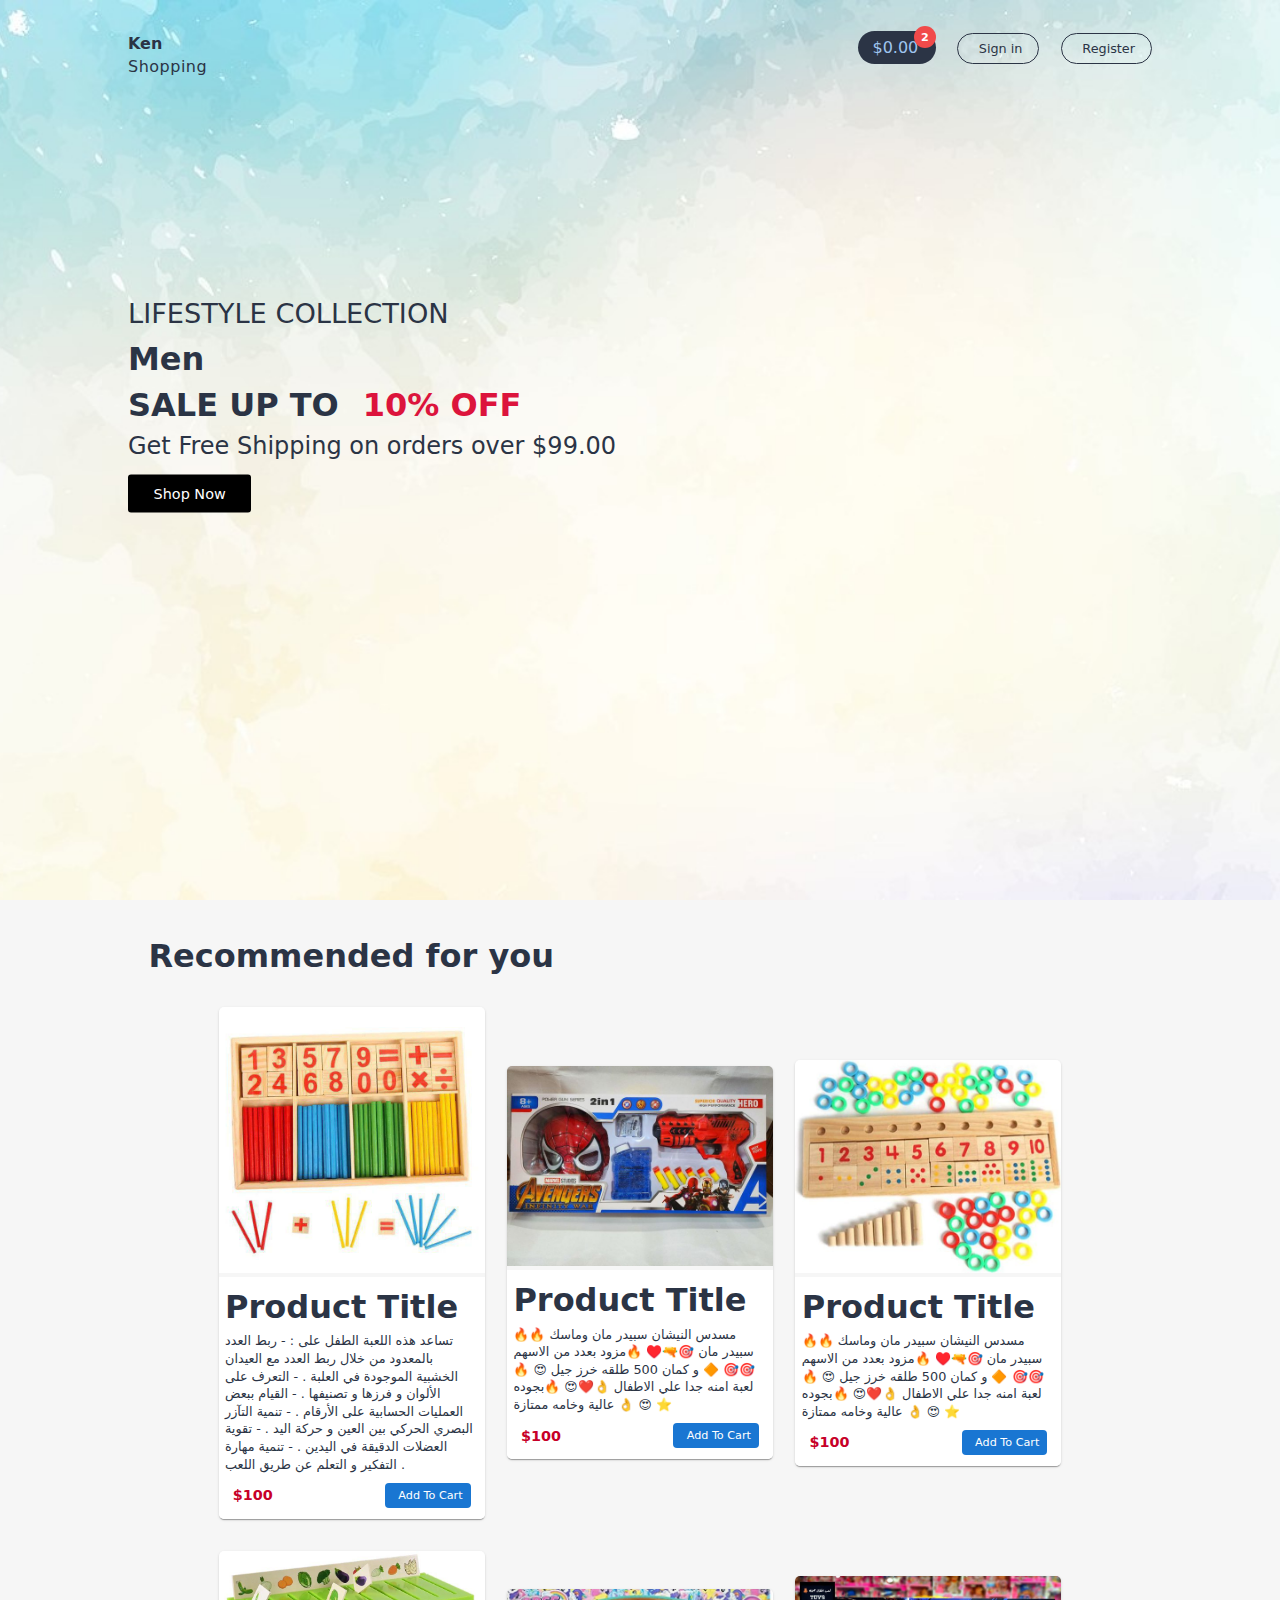
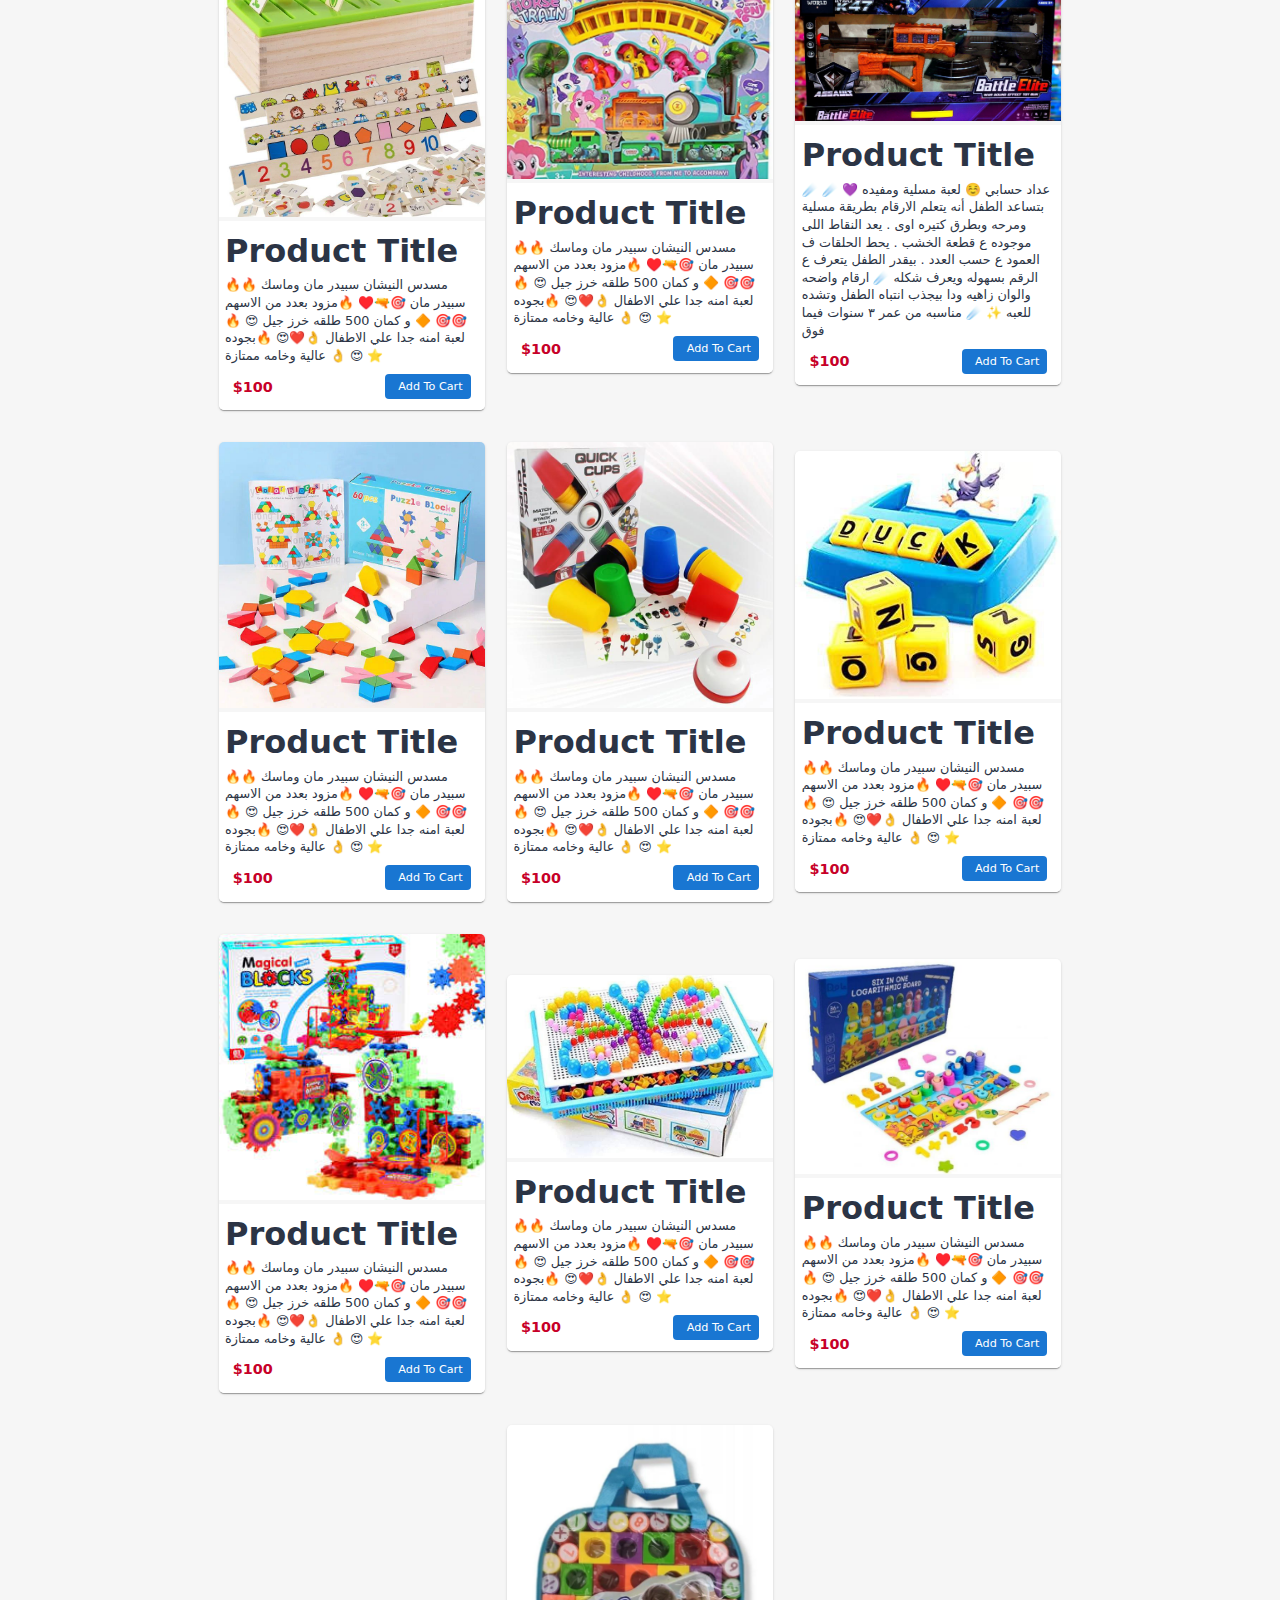
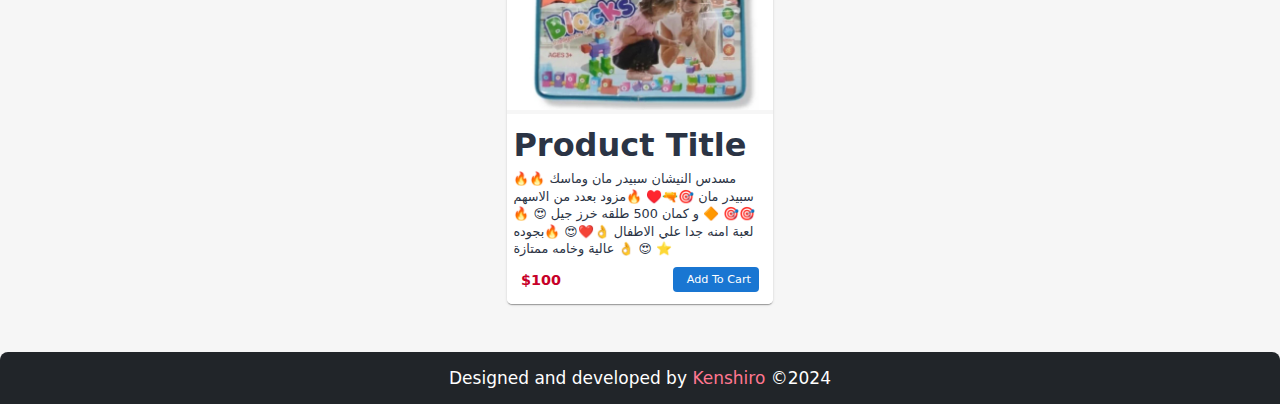
<file: index.html>
<!DOCTYPE html>
<html lang="en">

<head>
    <meta charset="UTF-8">
    <meta name="viewport" content="width=device-width, initial-scale=1.0">
    <title>شخبطة</title>
    <link rel="stylesheet" href="./index.html">
    <link rel="stylesheet" href="./css/kenshiro.css">
    <link rel="stylesheet" href="./css/header.css">
    <link rel="stylesheet" href="./css/pages/index2.css">
    <link rel="stylesheet" href="./css/footer.css">
    <link rel="shortcut icon" href="./img/bag-shopping-solid.svg" type="image/x-icon">
    <link rel="stylesheet" href="https://cdnjs.cloudflare.com/ajax/libs/font-awesome/6.5.2/css/all.min.css"
        integrity="sha512-SnH5WK+bZxgPHs44uWIX+LLJAJ9/2PkPKZ5QiAj6Ta86w+fsb2TkcmfRyVX3pBnMFcV7oQPJkl9QevSCWr3W6A=="
        crossorigin="anonymous" referrerpolicy="no-referrer" />
</head>

<body>


    <div class="top-img">


        <header id="headerElement" class="flex">
            <div class="logo">
                <i class="fa-solid fa-bag-shopping"></i>
                <span style="font-weight: bold;">Ken</span>
                <p style="letter-spacing: 0.5px;">Shopping</p>
            </div>

            <div class="links">
                <a style="position: relative;" class="cart" href="./pages/cart.html">
                    <i class="fa-solid fa-cart-shopping"></i>
                    $0.00
                    <span class="products-number">2</span>
                </a>
                <a class="sign-in" href="./pages/signin.html">
                    <i class="fa-solid fa-right-to-bracket"></i>
                    Sign in</a>
                <a class="register" href="./pages/register.html">
                    <i class="fa-solid fa-user-plus"></i>
                    Register</a>
            </div>
        </header>


        <section class="content">
            <p class="lifestyle">LifeStyle Collection</p>
            <p class="men">Men</p>
            <p class="sale">SALE UP TO <span>10% OFF</span></p>
            <p class="free-shopping">Get Free Shipping on orders over $99.00</p>
            <button>Shop Now</button>
        </section>


    </div>


    <main>
        <H1 class="recommended">
            <i class="fa-solid fa-check"></i>
            Recommended for you
        </H1>


        <section class="products flex">
            <article class="card ">
                <a href="/css/pagessss/product-details.html">
                    <img width="266" src="img/1.jpg" alt="">

                </a>




                <div style="width: 266px;" class="content">

                    <h1 class="title">
                        Product Title
                    </h1>
                    <p class="descriptiont">تساعد هذه اللعبة الطفل على :
                        - ربط العدد بالمعدود من خلال ربط العدد مع العيدان الخشبية الموجودة في العلبة .
                        - التعرف على الألوان و فرزها و تصنيفها .
                        - القيام ببعض العمليات الحسابية على الأرقام .
                        - تنمية التآزر البصري الحركي بين العين و حركة اليد .
                        - تقوية العضلات الدقيقة في اليدين .
                        - تنمية مهارة التفكير و التعلم عن طريق اللعب .
                    </p>
                    <div class="flex" style="justify-content: space-between; padding-bottom: 0.7rem;">
                        <div class="price">$100</div>

                        <button class="add-to-cart flex">
                            <i class="fa-solid fa-cart-shopping"></i>
                            Add To Cart
                        </button>

                    </div>
                </div>

            </article>



            <article class="card ">
                <a href="/css/pagessss/product-details.html">
                    <img width="266" src="img/2.jpg" alt="">

                </a>




                <div style="width: 266px;" class="content">

                    <h1 class="title">
                        Product Title
                    </h1>
                    <p class="descriptiont">
                        🔥🔥 مسدس النيشان سبيدر مان وماسك سبيدر مان 🎯🔫♥️
                        🔥مزود بعدد من الاسهم🎯🎯
                        🔶 و كمان 500 طلقه خرز جيل 😍
                        🔥لعبة امنه جدا علي الاطفال 👌❤️😍
                        🔥بجوده عالية وخامه ممتازة 👌 😍 ⭐️

                    </p>
                    <div class="flex" style="justify-content: space-between; padding-bottom: 0.7rem;">
                        <div class="price">$100</div>

                        <button class="add-to-cart flex">
                            <i class="fa-solid fa-cart-shopping"></i>
                            Add To Cart
                        </button>

                    </div>
                </div>

            </article>



            <article class="card ">
                <a href="/css/pagessss/product-details.html">
                    <img width="266" src="img/3.jpg" alt="">

                </a>




                <div style="width: 266px;" class="content">

                    <h1 class="title">
                        Product Title
                    </h1>
                    <p class="descriptiont">
                        🔥🔥 مسدس النيشان سبيدر مان وماسك سبيدر مان 🎯🔫♥️
                        🔥مزود بعدد من الاسهم🎯🎯
                        🔶 و كمان 500 طلقه خرز جيل 😍
                        🔥لعبة امنه جدا علي الاطفال 👌❤️😍
                        🔥بجوده عالية وخامه ممتازة 👌 😍 ⭐️

                    </p>
                    <div class="flex" style="justify-content: space-between; padding-bottom: 0.7rem;">
                        <div class="price">$100</div>

                        <button class="add-to-cart flex">
                            <i class="fa-solid fa-cart-shopping"></i>
                            Add To Cart
                        </button>

                    </div>
                </div>

            </article>


            <article class="card ">
                <a href="/css/pagessss/product-details.html">
                    <img width="266" src="img/4.jpg" alt="">

                </a>




                <div style="width: 266px;" class="content">

                    <h1 class="title">
                        Product Title
                    </h1>
                    <p class="descriptiont">
                        🔥🔥 مسدس النيشان سبيدر مان وماسك سبيدر مان 🎯🔫♥️
                        🔥مزود بعدد من الاسهم🎯🎯
                        🔶 و كمان 500 طلقه خرز جيل 😍
                        🔥لعبة امنه جدا علي الاطفال 👌❤️😍
                        🔥بجوده عالية وخامه ممتازة 👌 😍 ⭐️

                    </p>
                    <div class="flex" style="justify-content: space-between; padding-bottom: 0.7rem;">
                        <div class="price">$100</div>

                        <button class="add-to-cart flex">
                            <i class="fa-solid fa-cart-shopping"></i>
                            Add To Cart
                        </button>

                    </div>
                </div>

            </article>


            <article class="card ">
                <a href="/css/pagessss/product-details.html">
                    <img width="266" src="img/5.jpg" alt="">

                </a>




                <div style="width: 266px;" class="content">

                    <h1 class="title">
                        Product Title
                    </h1>
                    <p class="descriptiont">
                        🔥🔥 مسدس النيشان سبيدر مان وماسك سبيدر مان 🎯🔫♥️
                        🔥مزود بعدد من الاسهم🎯🎯
                        🔶 و كمان 500 طلقه خرز جيل 😍
                        🔥لعبة امنه جدا علي الاطفال 👌❤️😍
                        🔥بجوده عالية وخامه ممتازة 👌 😍 ⭐️

                    </p>
                    <div class="flex" style="justify-content: space-between; padding-bottom: 0.7rem;">
                        <div class="price">$100</div>

                        <button class="add-to-cart flex">
                            <i class="fa-solid fa-cart-shopping"></i>
                            Add To Cart
                        </button>

                    </div>
                </div>

            </article>




            <article class="card ">
                <a href="/css/pagessss/product-details.html">
                    <img width="266" src="img/6.jpg" alt="">

                </a>




                <div style="width: 266px;" class="content">

                    <h1 class="title">
                        Product Title
                    </h1>
                    <p class="descriptiont">
                        ☄️ عداد حسابي ☺️
                        لعبة مسلية ومفيده 💜
                        ☄️ بتساعد الطفل أنه يتعلم الارقام بطريقة مسلية ومرحه
                        وبطرق كتيره اوى  . يعد النقاط اللى موجوده ع قطعة الخشب 
                        . يحط الحلقات ف العمود ع حسب العدد    
                        . بيقدر الطفل يتعرف ع الرقم بسهوله ويعرف شكله 
                        ☄️ ارقام واضحه والوان زاهيه ودا بيجذب انتباه الطفل وتشده للعبه ✨
                        ☄️ مناسبه من عمر ٣ سنوات فيما فوق

                    </p>
                    <div class="flex" style="justify-content: space-between; padding-bottom: 0.7rem;">
                        <div class="price">$100</div>

                        <button class="add-to-cart flex">
                            <i class="fa-solid fa-cart-shopping"></i>
                            Add To Cart
                        </button>

                    </div>
                </div>

            </article>



            <article class="card ">
                <a href="/css/pagessss/product-details.html">
                    <img width="266" src="img/7.jpg" alt="">

                </a>




                <div style="width: 266px;" class="content">

                    <h1 class="title">
                        Product Title
                    </h1>
                    <p class="descriptiont">
                        🔥🔥 مسدس النيشان سبيدر مان وماسك سبيدر مان 🎯🔫♥️
                        🔥مزود بعدد من الاسهم🎯🎯
                        🔶 و كمان 500 طلقه خرز جيل 😍
                        🔥لعبة امنه جدا علي الاطفال 👌❤️😍
                        🔥بجوده عالية وخامه ممتازة 👌 😍 ⭐️

                    </p>
                    <div class="flex" style="justify-content: space-between; padding-bottom: 0.7rem;">
                        <div class="price">$100</div>

                        <button class="add-to-cart flex">
                            <i class="fa-solid fa-cart-shopping"></i>
                            Add To Cart
                        </button>

                    </div>
                </div>

            </article>


            <article class="card ">
                <a href="/css/pagessss/product-details.html">
                    <img width="266" src="img/8.jpg" alt="">

                </a>




                <div style="width: 266px;" class="content">

                    <h1 class="title">
                        Product Title
                    </h1>
                    <p class="descriptiont">
                        🔥🔥 مسدس النيشان سبيدر مان وماسك سبيدر مان 🎯🔫♥️
                        🔥مزود بعدد من الاسهم🎯🎯
                        🔶 و كمان 500 طلقه خرز جيل 😍
                        🔥لعبة امنه جدا علي الاطفال 👌❤️😍
                        🔥بجوده عالية وخامه ممتازة 👌 😍 ⭐️

                    </p>
                    <div class="flex" style="justify-content: space-between; padding-bottom: 0.7rem;">
                        <div class="price">$100</div>

                        <button class="add-to-cart flex">
                            <i class="fa-solid fa-cart-shopping"></i>
                            Add To Cart
                        </button>

                    </div>
                </div>

            </article>



            <article class="card ">
                <a href="/css/pagessss/product-details.html">
                    <img width="266" src="img/9.jpg" alt="">

                </a>




                <div style="width: 266px;" class="content">

                    <h1 class="title">
                        Product Title
                    </h1>
                    <p class="descriptiont">
                        🔥🔥 مسدس النيشان سبيدر مان وماسك سبيدر مان 🎯🔫♥️
                        🔥مزود بعدد من الاسهم🎯🎯
                        🔶 و كمان 500 طلقه خرز جيل 😍
                        🔥لعبة امنه جدا علي الاطفال 👌❤️😍
                        🔥بجوده عالية وخامه ممتازة 👌 😍 ⭐️

                    </p>
                    <div class="flex" style="justify-content: space-between; padding-bottom: 0.7rem;">
                        <div class="price">$100</div>

                        <button class="add-to-cart flex">
                            <i class="fa-solid fa-cart-shopping"></i>
                            Add To Cart
                        </button>

                    </div>
                </div>

            </article>



            <article class="card ">
                <a href="/css/pagessss/product-details.html">
                    <img width="266" src="img/10.jpg" alt="">

                </a>




                <div style="width: 266px;" class="content">

                    <h1 class="title">
                        Product Title
                    </h1>
                    <p class="descriptiont">
                        🔥🔥 مسدس النيشان سبيدر مان وماسك سبيدر مان 🎯🔫♥️
                        🔥مزود بعدد من الاسهم🎯🎯
                        🔶 و كمان 500 طلقه خرز جيل 😍
                        🔥لعبة امنه جدا علي الاطفال 👌❤️😍
                        🔥بجوده عالية وخامه ممتازة 👌 😍 ⭐️

                    </p>
                    <div class="flex" style="justify-content: space-between; padding-bottom: 0.7rem;">
                        <div class="price">$100</div>

                        <button class="add-to-cart flex">
                            <i class="fa-solid fa-cart-shopping"></i>
                            Add To Cart
                        </button>

                    </div>
                </div>

            </article>


            <article class="card ">
                <a href="/css/pagessss/product-details.html">
                    <img width="266" src="img/11.jpg" alt="">

                </a>




                <div style="width: 266px;" class="content">

                    <h1 class="title">
                        Product Title
                    </h1>
                    <p class="descriptiont">
                        🔥🔥 مسدس النيشان سبيدر مان وماسك سبيدر مان 🎯🔫♥️
                        🔥مزود بعدد من الاسهم🎯🎯
                        🔶 و كمان 500 طلقه خرز جيل 😍
                        🔥لعبة امنه جدا علي الاطفال 👌❤️😍
                        🔥بجوده عالية وخامه ممتازة 👌 😍 ⭐️

                    </p>
                    <div class="flex" style="justify-content: space-between; padding-bottom: 0.7rem;">
                        <div class="price">$100</div>

                        <button class="add-to-cart flex">
                            <i class="fa-solid fa-cart-shopping"></i>
                            Add To Cart
                        </button>

                    </div>
                </div>

            </article>



            <article class="card ">
                <a href="/css/pagessss/product-details.html">
                    <img width="266" src="img/12.jpg" alt="">

                </a>




                <div style="width: 266px;" class="content">

                    <h1 class="title">
                        Product Title
                    </h1>
                    <p class="descriptiont">
                        🔥🔥 مسدس النيشان سبيدر مان وماسك سبيدر مان 🎯🔫♥️
                        🔥مزود بعدد من الاسهم🎯🎯
                        🔶 و كمان 500 طلقه خرز جيل 😍
                        🔥لعبة امنه جدا علي الاطفال 👌❤️😍
                        🔥بجوده عالية وخامه ممتازة 👌 😍 ⭐️

                    </p>
                    <div class="flex" style="justify-content: space-between; padding-bottom: 0.7rem;">
                        <div class="price">$100</div>

                        <button class="add-to-cart flex">
                            <i class="fa-solid fa-cart-shopping"></i>
                            Add To Cart
                        </button>

                    </div>
                </div>

            </article>



            <article class="card ">
                <a href="/css/pagessss/product-details.html">
                    <img width="266" src="img/13.jpg" alt="">

                </a>




                <div style="width: 266px;" class="content">

                    <h1 class="title">
                        Product Title
                    </h1>
                    <p class="descriptiont">
                        🔥🔥 مسدس النيشان سبيدر مان وماسك سبيدر مان 🎯🔫♥️
                        🔥مزود بعدد من الاسهم🎯🎯
                        🔶 و كمان 500 طلقه خرز جيل 😍
                        🔥لعبة امنه جدا علي الاطفال 👌❤️😍
                        🔥بجوده عالية وخامه ممتازة 👌 😍 ⭐️

                    </p>
                    <div class="flex" style="justify-content: space-between; padding-bottom: 0.7rem;">
                        <div class="price">$100</div>

                        <button class="add-to-cart flex">
                            <i class="fa-solid fa-cart-shopping"></i>
                            Add To Cart
                        </button>

                    </div>
                </div>

            </article>



        </section>


    </main>




<footer>
    Designed and developed by
    <span>Kenshiro</span>
    ©2024
</footer>


<script src="./js/main.js"></script>

</body>

</html>
</file>
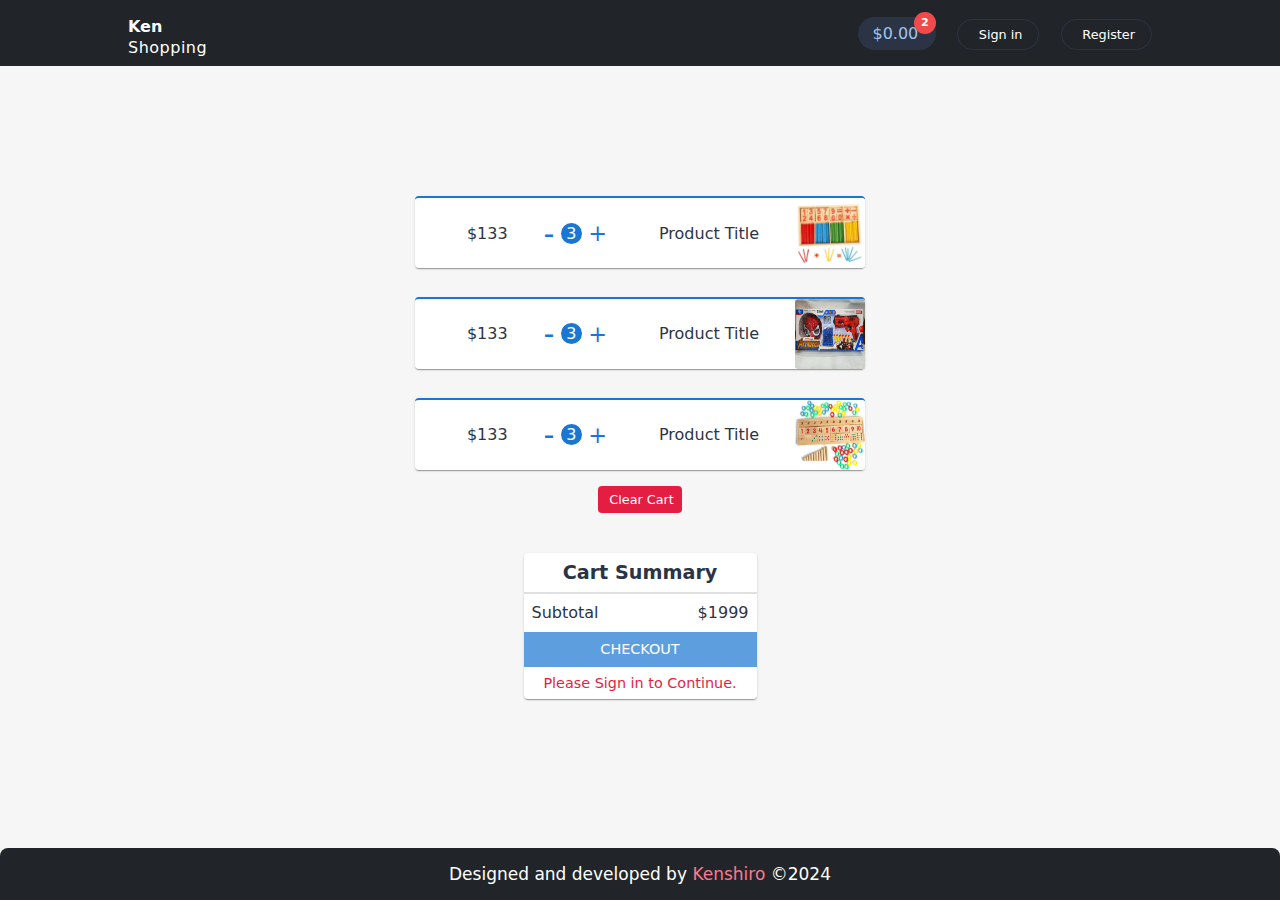
<file: pages/cart.html>
<!DOCTYPE html>
<html lang="en">

<head>
    <meta charset="UTF-8">
    <meta name="viewport" content="width=device-width, initial-scale=1.0">
    <title>Cart</title>
    <link rel="stylesheet" href="../css/header.css">
    <link rel="stylesheet" href="../css/footer.css">
    <link rel="stylesheet" href="../css/kenshiro.css">
    <link rel="shortcut icon" href="../../img/bag-shopping-solid.svg" type="image/x-icon">
    <link rel="stylesheet" href="https://cdnjs.cloudflare.com/ajax/libs/font-awesome/6.5.2/css/all.min.css"
        integrity="sha512-SnH5WK+bZxgPHs44uWIX+LLJAJ9/2PkPKZ5QiAj6Ta86w+fsb2TkcmfRyVX3pBnMFcV7oQPJkl9QevSCWr3W6A=="
        crossorigin="anonymous" referrerpolicy="no-referrer" />
        <link rel="stylesheet" href="../css/pages/cart.css">
</head>

<body style="
height: 100vh;display: grid;
align-items: center;
grid-template-rows: auto 1fr auto;">

    <header class="flex">
        <a href="/index.html" class="logo">
            <i class="fa-solid fa-bag-shopping"></i>
            <span style="font-weight: bold;">Ken</span>
            <p style="letter-spacing: 0.5px;">Shopping</p>
        </a>

        <div class="links">
            <a style="position: relative;" class="cart">
                <i class="fa-solid fa-cart-shopping"></i>
                $0.00
                <span class="products-number">2</span>
            </a>
            <a class="sign-in" href="../pages/signin.html">
                <i class="fa-solid fa-right-to-bracket"></i>
                Sign in</a>
            <a class="register" href="../pages/register.html">
                <i class="fa-solid fa-user-plus"></i>
                Register</a>
        </div>
    </header>

<main style="text-align: center;" class="">
    <section class="cart">
<article class="product flex">
<button>
    <i class="fa-solid fa-trash-can">
    </i>
</button>
<p class="price">$133</p>
<div class="flex" style="margin-right: 1rem;">
<button class="decrease">-</button>
<div class="quantity flex">3</div>
<button class="increase">+</button>
</div>
<p class="title">Product Title</p>
<img
style="border-radius: 0.22rem;"
width="70"
height="70"
alt=""
src="../img/1.jpg"
/>
</article>



<article class="product flex">
    <button>
        <i class="fa-solid fa-trash-can">
        </i>
    </button>
    <p class="price">$133</p>
    <div class="flex" style="margin-right: 1rem;">
    <button class="decrease">-</button>
    <div class="quantity flex">3</div>
    <button class="increase">+</button>
    </div>
    <p class="title">Product Title</p>
    <img
    style="border-radius: 0.22rem;"
    width="70"
    height="70"
    alt=""
    src="../img/2.jpg"
    />
    </article>

    <article class="product flex">
        <button>
            <i class="fa-solid fa-trash-can">
            </i>
        </button>
        <p class="price">$133</p>
        <div class="flex" style="margin-right: 1rem;">
        <button class="decrease">-</button>
        <div class="quantity flex">3</div>
        <button class="increase">+</button>
        </div>
        <p class="title">Product Title</p>
        <img
        style="border-radius: 0.22rem;"
        width="70"
        height="70"
        alt=""
        src="../img/3.jpg"
        />
        </article>



    </section>


    <button class="clear">
        <i 
        style="color: #fff; margin-right: 0.2rem;"
        class="fa-solid fa-trash-can icon"></i>
        Clear Cart</button>


    <section class="summary">
        <h1>Cart Summary</h1>
        <div class="flex">
            <p class="subtotal">Subtotal</p>
            <p>$1999</p>
        </div>

        <button disabled class="checkout">CHECKOUT</button>

        <a href="./signin.html">Please Sign in to Continue.</a>
    </section>
</main>


    <footer>
        Designed and developed by
        <span>Kenshiro</span>
        ©2024
    </footer>

</body>

</html>
</file>
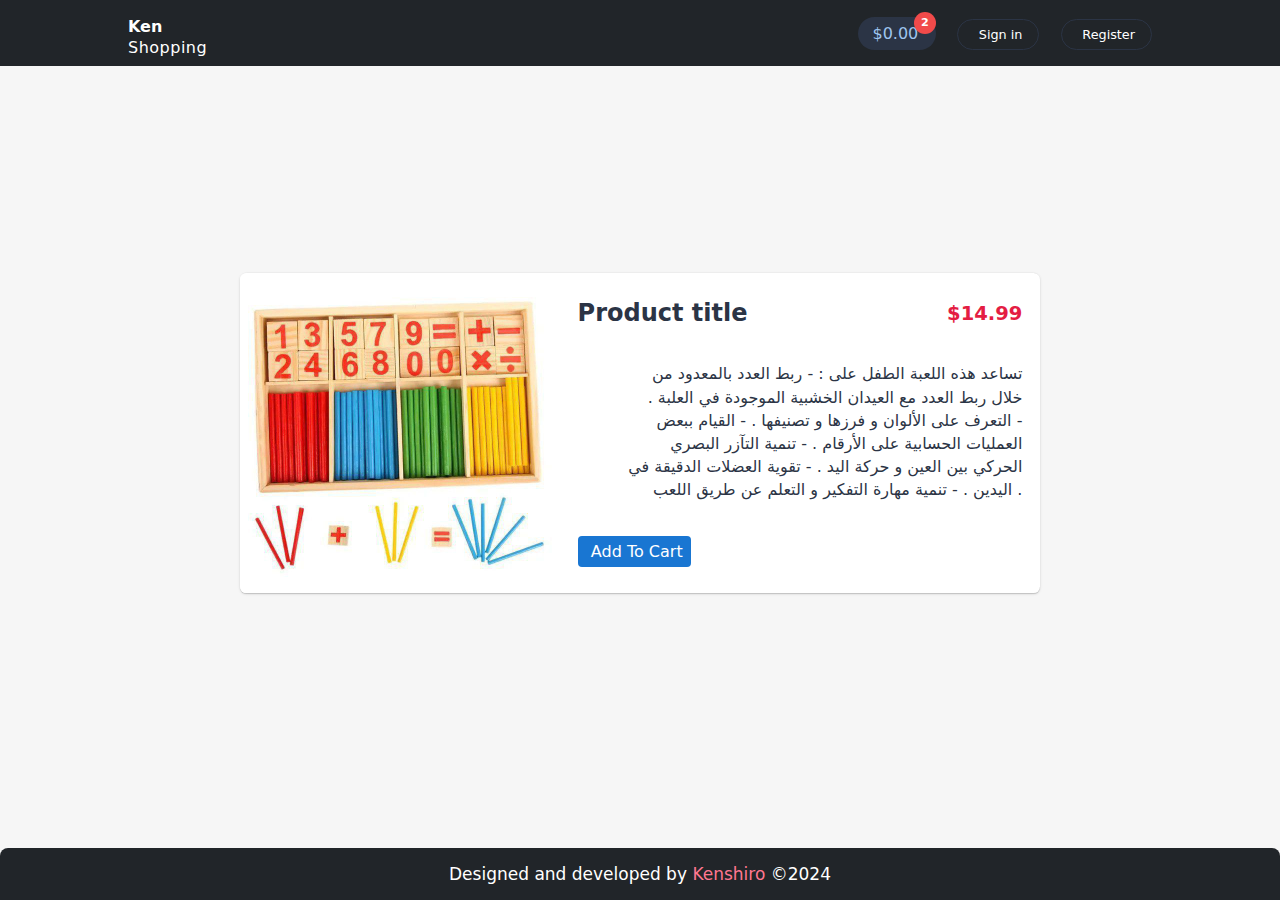
<file: pages/product-details.html>
<!DOCTYPE html>
<html lang="en">

<head>
    <meta charset="UTF-8">
    <meta name="viewport" content="width=device-width, initial-scale=1.0">
    <title>Product Details</title>
    <link rel="stylesheet" href="../css/header.css">
    <link rel="stylesheet" href="../css/footer.css">
    <link rel="stylesheet" href="../css/kenshiro.css">
    <link rel="shortcut icon" href="../../img/bag-shopping-solid.svg" type="image/x-icon">
    <link rel="stylesheet" href="https://cdnjs.cloudflare.com/ajax/libs/font-awesome/6.5.2/css/all.min.css"
        integrity="sha512-SnH5WK+bZxgPHs44uWIX+LLJAJ9/2PkPKZ5QiAj6Ta86w+fsb2TkcmfRyVX3pBnMFcV7oQPJkl9QevSCWr3W6A=="
        crossorigin="anonymous" referrerpolicy="no-referrer" />
        <link rel="stylesheet" href="../css/pages/product-details.css">
</head>

<body style="
height: 100vh;display: grid;
align-items: center;
grid-template-rows: auto 1fr auto;">

    <header class="flex">
        <a href="/index.html" class="logo">
            <i class="fa-solid fa-bag-shopping"></i>
            <span style="font-weight: bold;">Ken</span>
            <p style="letter-spacing: 0.5px;">Shopping</p>
        </a>

        <div class="links">
            <a style="position: relative;" class="cart" href="../pages/cart.html">
                <i class="fa-solid fa-cart-shopping"></i>
                $0.00
                <span class="products-number">2</span>
            </a>
            <a class="sign-in" href="../pages/signin.html">
                <i class="fa-solid fa-right-to-bracket"></i>
                Sign in</a>
            <a class="register" href="../pages/register.html">
                <i class="fa-solid fa-user-plus"></i>
                Register</a>
        </div>
    </header>

<main style="text-align: center;" class="flex">
<img src="../../img/1.jpg" alt="">
<div class="product-details">
    <div style="justify-content: space-between;" class="flex">
    <h2>Product title</h2>
    <p class="price">$14.99</p>
</div>
    <p class="description">
        تساعد هذه اللعبة الطفل على : - ربط العدد بالمعدود من خلال ربط العدد مع العيدان الخشبية الموجودة في العلبة . - التعرف على الألوان و فرزها و تصنيفها . - القيام ببعض العمليات الحسابية على الأرقام . - تنمية التآزر البصري الحركي بين العين و حركة اليد . - تقوية العضلات الدقيقة في اليدين . - تنمية مهارة التفكير و التعلم عن طريق اللعب .
        
        </p>

        <button class="flex add-to-cart">
            <i class="fa-solid fa-cart-plus"></i>
            Add To Cart
        </button>


</div>

</main>


    <footer>
        Designed and developed by
        <span>Kenshiro</span>
        ©2024
    </footer>

</body>

</html>
</file>
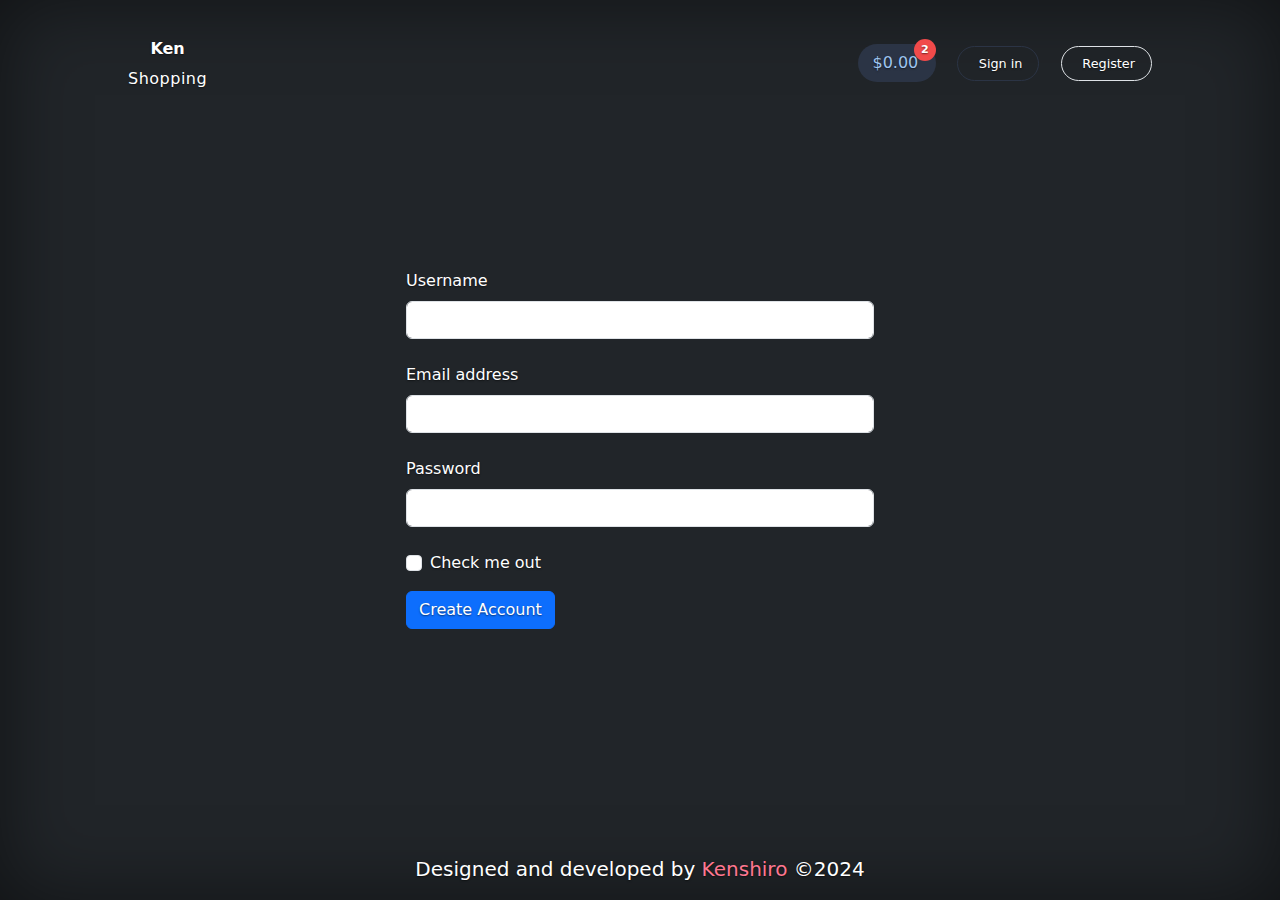
<file: pages/register.html>
<!DOCTYPE html>
<html lang="en">

<head>
    <meta charset="UTF-8">
    <meta name="viewport" content="width=device-width, initial-scale=1.0">
    <title>Register</title>


    <link href="../css/bootstrap.min.css" rel="stylesheet"
        integrity="sha384-QWTKZyjpPEjISv5WaRU9OFeRpok6YctnYmDr5pNlyT2bRjXh0JMhjY6hW+ALEwIH" crossorigin="anonymous">
        <link rel="stylesheet" href="../css/kenshiro.css">
        <link rel="stylesheet" href="../css/header.css">
        <link rel="stylesheet" href="../css/footer.css">
        <link rel="shortcut icon" href="../../img/bag-shopping-solid.svg" type="image/x-icon">
        <link rel="stylesheet" href="https://cdnjs.cloudflare.com/ajax/libs/font-awesome/6.5.2/css/all.min.css"
        integrity="sha512-SnH5WK+bZxgPHs44uWIX+LLJAJ9/2PkPKZ5QiAj6Ta86w+fsb2TkcmfRyVX3pBnMFcV7oQPJkl9QevSCWr3W6A=="
        crossorigin="anonymous" referrerpolicy="no-referrer" />
        <style>
            .fa-solid {
                color: white;
            }

            body {
  text-shadow: 0 .05rem .1rem rgba(0, 0, 0, .5);
  box-shadow: inset 0 0 5rem rgba(0, 0, 0, .5);
}

main {
  max-width: 500px;
}
footer {
    background-color: transparent;
}
</style>
</head>

<body style="height: 100vh;
display: grid;
grid-template-rows: auto 1fr auto;
align-items: center;
" class=" text-center text-bg-dark">


    <header class="flex">
        <a href="/index.html" class="logo">
            <i class="fa-solid fa-bag-shopping"></i>
            <span style="font-weight: bold;">Ken</span>
            <p style="letter-spacing: 0.5px;">Shopping</p>
        </a>

        <div class="links">
            <a style="position: relative;" class="cart" href="../pages/cart.html">
                <i class="fa-solid fa-cart-shopping"></i>
                $0.00
                <span class="products-number">2</span>
            </a>
            <a class="sign-in" href="../pages/signin.html">
                <i class="fa-solid fa-right-to-bracket"></i>
                Sign in</a>
            <a class="register border" href="#">
                <i class="fa-solid fa-user-plus"></i>
                Register</a>
        </div>
    </header>



    <main class="px-3">
        <form style="text-align: left;">
            
            <div class="mb-4">
                <label for="username" class="form-label">Username</label>
                <input type="text" class="form-control" id="username" aria-describedby="username">
              </div>
            
            
            <div class="mb-4">
              <label for="exampleInputEmail1" class="form-label">Email address</label>
              <input type="email" class="form-control" id="exampleInputEmail1" aria-describedby="emailHelp">
            </div>





            <div class="mb-4">
              <label for="exampleInputPassword1" class="form-label">Password</label>
              <input type="password" class="form-control" id="exampleInputPassword1">
            </div>
            <div class="mb-3 form-check">
              <input type="checkbox" class="form-check-input" id="exampleCheck1">
              <label class="form-check-label" for="exampleCheck1">Check me out</label>
            </div>
            <button type="submit" class="btn btn-primary">Create Account</button>
          </form>
    </main>

    <footer class="lead">
        Designed and developed by
        <span>Kenshiro</span>
        ©2024
    </footer>

</body>

</html>
</file>
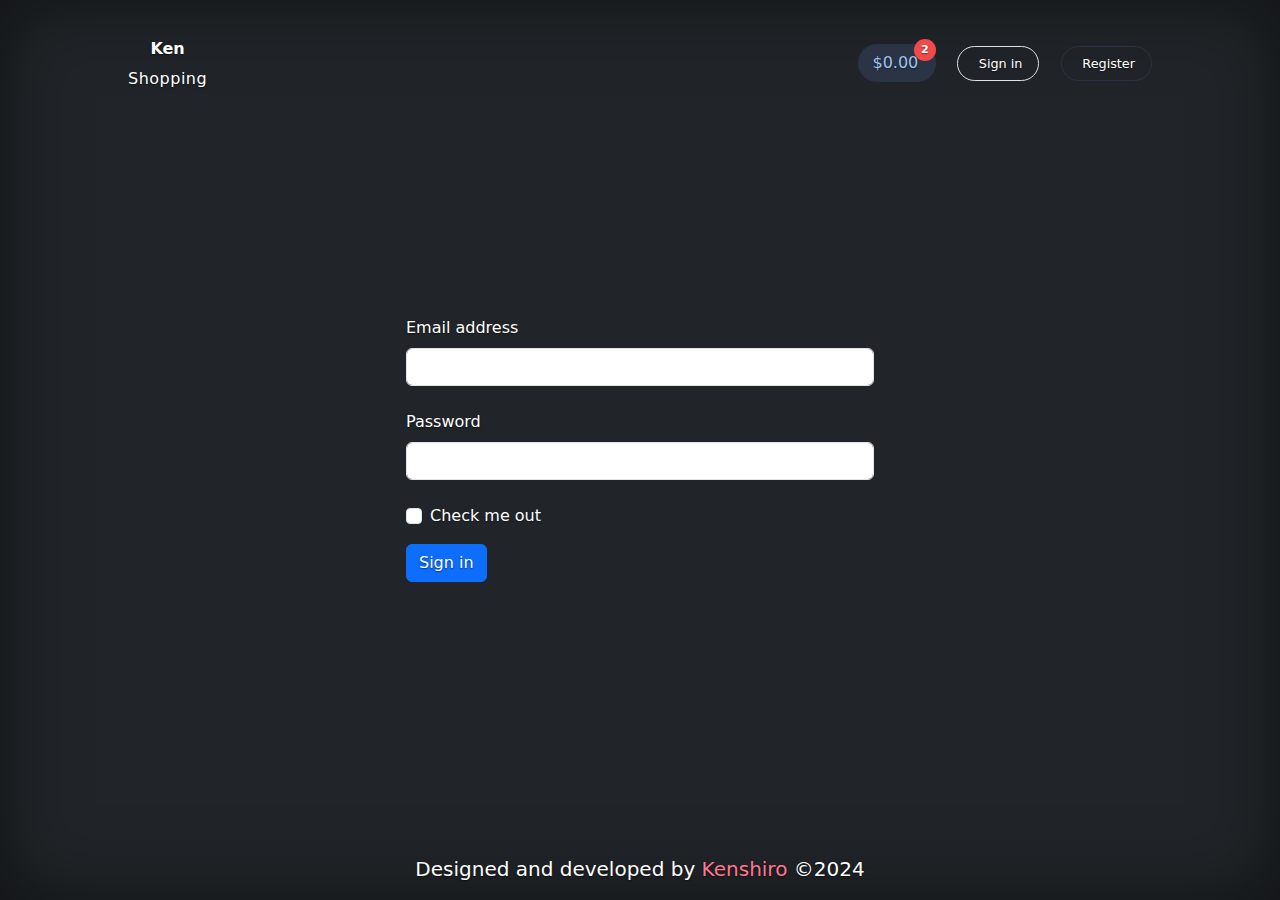
<file: pages/signin.html>
<!DOCTYPE html>
<html lang="en">

<head>
    <meta charset="UTF-8">
    <meta name="viewport" content="width=device-width, initial-scale=1.0">
    <title>sign in</title>


    <link href="../css/bootstrap.min.css" rel="stylesheet"
        integrity="sha384-QWTKZyjpPEjISv5WaRU9OFeRpok6YctnYmDr5pNlyT2bRjXh0JMhjY6hW+ALEwIH" crossorigin="anonymous">
        <link rel="stylesheet" href="../css/kenshiro.css">
        <link rel="stylesheet" href="../css/header.css">
        <link rel="stylesheet" href="../css/footer.css">
        <link rel="shortcut icon" href="../../img/bag-shopping-solid.svg" type="image/x-icon">
        <link rel="stylesheet" href="https://cdnjs.cloudflare.com/ajax/libs/font-awesome/6.5.2/css/all.min.css"
        integrity="sha512-SnH5WK+bZxgPHs44uWIX+LLJAJ9/2PkPKZ5QiAj6Ta86w+fsb2TkcmfRyVX3pBnMFcV7oQPJkl9QevSCWr3W6A=="
        crossorigin="anonymous" referrerpolicy="no-referrer" />
        <style>
            .fa-solid {
                color: white;
            }

            body {
  text-shadow: 0 .05rem .1rem rgba(0, 0, 0, .5);
  box-shadow: inset 0 0 5rem rgba(0, 0, 0, .5);
}

main {
  max-width: 500px;
}
footer {
    background-color: transparent;
}
</style>
</head>

<body style="height: 100vh;
display: grid;
grid-template-rows: auto 1fr auto;
align-items: center;
" class=" text-center text-bg-dark">


    <header class="flex">
        <a href="/index.html" class="logo">
            <i class="fa-solid fa-bag-shopping"></i>
            <span style="font-weight: bold;">Ken</span>
            <p style="letter-spacing: 0.5px;">Shopping</p>
        </a>

        <div class="links">
            <a style="position: relative;" class="cart" href="../pages/cart.html">
                <i class="fa-solid fa-cart-shopping"></i>
                $0.00
                <span class="products-number">2</span>
            </a>
            <a class="sign-in border" href="../pages/signin.html">
                <i class="fa-solid fa-right-to-bracket"></i>
                Sign in</a>
            <a class="register" href="../pages/register.html">
                <i class="fa-solid fa-user-plus"></i>
                Register</a>
        </div>
    </header>



    <main class="px-3">
        <form style="text-align: left;">
            
            <div class="mb-4">
              <label for="exampleInputEmail1" class="form-label">Email address</label>
              <input type="email" class="form-control" id="exampleInputEmail1" aria-describedby="emailHelp">
            </div>





            <div class="mb-4">
              <label for="exampleInputPassword1" class="form-label">Password</label>
              <input type="password" class="form-control" id="exampleInputPassword1">
            </div>
            <div class="mb-3 form-check">
              <input type="checkbox" class="form-check-input" id="exampleCheck1">
              <label class="form-check-label" for="exampleCheck1">Check me out</label>
            </div>
            <button type="submit" class="btn btn-primary">Sign in</button>
          </form>
    </main>

    <footer class="lead">
        Designed and developed by
        <span>Kenshiro</span>
        ©2024
    </footer>

</body>

</html>
</file>
<file: css/kenshiro.css>
/* ================
    Colors
===================*/


:root {
    --bodyBG: #f6f6f6;
    --bodyFont: #2b3445;
    --blue: #9fc5ef;
    --blue-button: #1976d2;
    --icons: #40464d;
    --footer-bg: #212529;
    --white: #fff;
    --red-button: #e41d43;
}

body {
    background-color: var(--bodyBG);
    color: var(--bodyFont);
}



/* ================
    My Classes
===================*/


.border {
    border: 4px solid red;
}

.flex {
    display: flex;
    align-items: center;
}

/*================
    General Style
==================*/




* {
    margin: 0;
    padding: 0;
}


@import url('https://fonts.googleapis.com/css2?family=Roboto:ital,wght@0,100;0,300;0,400;0,500;0,700;0,900;1,100;1,300;1,400;1,500;1,700;1,900&display=swap');

html {
    font-family: system-ui, -apple-system, "Roboto", sans-serif;
    box-sizing: border-box;
    scroll-behavior: smooth;
}

*,
*,::before
*::after {
    box-sizing: inherit;
}


 
::-webkit-scrollbar {
width: 0.88rem;
}
::-webkit-scrollbar-track {
    border: 7px;
    box-shadow: inset 0 0 2.5px 2px rgba(0, 0, 0, 0.5);
    border-radius: 4px;
    background-color: #d4d4d8;
}
::-webkit-scrollbar-thumb {
    background-color: #999;
    border-radius: 2px;
}
::-webkit-scrollbar-thumb:hover {
    background-color: #555;
}


main {
    width: 80%;
    margin-inline: auto;
}

@media (width < 600px) {
    main {
        width: 100%;
    }
}


/*==================== 
    HTML elements
======================*/

a,
button {
    all: unset;
    display: inline-block;
    transition: 0.2s;
    cursor: pointer;
}

button:active,
a:active {
    scale: 0.9;
}

button:hover
a:hover {
    cursor: pointer;
}

button:disabled {
    opacity: 0.7;
    cursor: not-allowed;
    scale: 1;
}

li {
    list-style: none;
}
.fa-solid {
    color: var(--icons);
}



/*=================
General style for this project
===================*/
</file>
<file: css/header.css>
header.flex {
    justify-content: space-between;
    padding-inline: 10%;
    padding-top: 1.2rem;

    & .links .fa-solid {
        margin-right: 0.3rem;
    }

    & .sign-in {
        margin-inline: 1rem;
    }

    & .sign-in,
    & .register {
        border: 1px solid var(--bodyFont);
        padding: 0.44rem 1rem;
        border-radius: 55px;
        font-size: 0.8rem;
        font-weight: 500;
    }

    & .sign-in:hover,
    & .register:hover,
    & .sign-in:hover .fa-solid & .register:hover .fa-solid {
        background-color: var(--bodyFont);
        color: var(--blue);
    }


    & .cart {
        background-color: var(--bodyFont);
        color: var(--blue);
        padding: 0.44rem 1.1rem 0.44rem 0.6rem;
        border-radius: 55px;
    }

    & .cart .fa-solid {
        color: var(--blue);
    }


    & .products-number {
        position: absolute;
        right: 0;
        top: -5px;
        font-size: 0.7em;
        font-weight: bold;

        background-color: rgb(241, 74, 74);
        height: 22px;
        width: 22px;
        color: #fff;
        display: flex;
        align-items: center;
        justify-content: center;
        border-radius: 50%;
    }


    /*===============
    Left section (Logo)
    =================*/
    & .fa-bag-shopping {
        font-size: 2rem;

    }


}




@media (width < 600px) {

    header.flex {
        justify-content: center;
        padding-inline: 0;



        .links {
            display: flex;
            flex-wrap: wrap;
            justify-content: center;
            gap: 1rem;
        }

        .logo {
            display: none;
        }



    }




}



/*==========================================
    When dscroll down on the home page
============================================*/


header.scroll-down {
    position: fixed;
    right: 0;
    left: 0;
    padding-bottom: 0.5rem;
    background-color: var(--footer-bg);
    color: #fff;
    z-index: 11;

& .fa-bag-shopping,
& .fa-user-plus,
& .fa-right-to-bracket {
    color: #fff;
}

.logo {
    font-size: 0.8rem;
}

& .logo .fa-bag-shopping {
    font-size: 1.66rem;
}



}
</file>
<file: css/pages/index2.css>
/*=====================
    Background Image
=======================*/


div.top-img {
    position: relative;
    height: 100vh;
    background-image: url(../../img/d29bc7b5-c572-4608-ae48-0bc38af8c8b2.jpg);
    background-position: center;
    background-repeat: no-repeat;
    background-size: cover;
    background-attachment: fixed;
}

@media (width < 1000px) {
    div.top-img {
        background-position: left;
    }
}

/*============================
    Text on Imge
==============================*/

section.content {
    font-size: 2rem;
    position: absolute;
    top: 45%;
    transform: translateY(-50%);
    margin-left: 10%;


& .lifestyle {
    text-transform: uppercase;
    font-size: 1.7rem;
}


& .men {
    margin-top: 0.7rem;
    font-weight: bold;
}


& .sale {
    margin-block: 0.5rem;
    font-weight: bold;
}

& .sale span {
     color: crimson;
     margin-left: 0.8rem;
}

& .free-shopping {
    font-size: 1.5rem;
}


& button {
    background-color: black;
    color: white;
    margin-top: 0.9rem;
    font-size: 0.9rem;
    border-radius: 3px;
    padding: 0.7rem 1.6rem;

}


}



/*==========================
    Main contents (products)
============================*/

main h1.recommended {
    margin: 2.3rem 0 2rem 2%;
}
@media (width < 600px) {
    main h1.recommended {
        margin: 2.3rem 0 2rem 0;
        font-size: 1.4rem;
    }
}


main section.products.flex {
    flex-wrap: wrap;
    justify-content: center;
    gap: 2rem 1.4rem;




& article.card {
    border-radius: 5px;
    box-shadow: rgba(0, 0, 0, 0.2) 0px 2px 1px -1px, rgba(0, 0, 0, 0.14) 0px 1px 1px 0px, rgba(0, 0, 0, 0.12) 0px 1px 3px 0px;
    transition: 0.2s;
}

& article.card:hover {
    scale: 1.01;

}

& img {
    border-radius: 5px 5px 0 0;
}

& .card .content {
    background-color: #fff;
    border-radius: 0 0 5px 5px;
}

& .card .content .title {
    padding-top: 0.7rem;
    padding-inline: 0.4rem;
    text-transform: capitalize;
}

& .card .content .descriptiont {
    padding-inline: 0.4rem;
    font-size: 0.8rem;
    margin-top: 0.4rem;
    margin-bottom: 0.6rem;
    line-height: 1.1rem;
}

.card .content .price {
    margin-left: 0.88rem;
    font-size: 0.9rem;
    color: rgb(199, 0, 40);
    font-weight: bold;
}


& .add-to-cart {
    margin-right: 0.88rem;
    background-color: var(--blue-button);
    color: #fff;
    border-radius: 4px;
    padding: 6px 8px;
    font-size: 0.7rem;
    gap: 0.33rem;
}

& .fa-solid {
    color: white;
}

}
</file>
<file: css/footer.css>
footer {
    text-align: center;
    background-color: var(--footer-bg);
    border-top-left-radius: 8px;
    border-top-right-radius: 8px;
    padding-block: 1rem;
    margin-top: 3rem;
    color: white;
    font-size: 17px;


& span {
    color: #ff7790;
    text-transform: capitalize;
}


}
</file>
<file: css/pages/cart.css>
header.flex {
    background-color: var(--footer-bg);
    color: var(--white);
    padding-block: 0.6rem;

    & .fa-solid {
        color: var(--white);
    }

    & .logo .fa-solid {
        font-size: 1.5rem;
    }


    & .sign-in:hover,
    & .register:hover {
        border: 1px solid rgb(152, 154, 189);
        padding: 0.5rem 1.1rem;
    }


    & .cart:hover {
        border: 1px solid rgb(152, 154, 189);
        padding: 0.5rem 1.1rem 0.5rem 0.7rem;
    }


    & .logo:hover {
        scale: 0.95;
    }


}


section.cart article.flex {
    background-color: var(--white);
    border-top: 2px solid var(--blue-button);
    margin-top: 1.8rem;

    justify-content: space-between;
    max-width: 450px;
    margin-inline: auto;
    border-radius: 4px;
    font-weight: 500;
    box-shadow: rgba(0, 0, 0, 0.2) 0px 2px 1px -1px, rgba(0, 0, 0, 0.14) 0px 1px 1px 0px, rgba(0, 0, 0, 0.12) 0px 1px 3px 0px;

    & .fa-trash-can {
        color: var(--red-button);
        margin-left: 1rem;
    }

    & button.decrease {
        color: var(--blue-button);
        font-size: 1.9rem;
    }



    & .quantity {
        background-color: var(--blue-button);
        color: var(--white);
        font-size: 0..8rem;
        height: 21px;
        width: 21px;
        border-radius: 50%;
        justify-content: center;
        margin-inline: 0.4rem;
    }

    & button.increase {
        color: var(--blue-button);
        font-size: 1.4rem;
    }



}

button.clear {
    background-color: var(--red-button);
    color: var(--white);

    margin-top: 1rem;
    border-radius: 4px;
    padding: 6px 8px;
    font-size: 0.8rem;
}


section.summary {
    background-color: var(--white);
    box-shadow: rgba(0, 0, 0, 0.2) 0px 2px 1px -1px, rgba(0, 0, 0, 0.14) 0px 1px 1px 0px, rgba(0, 0, 0, 0.12) 0px 1px 3px 0px;

    width: 233px;
    margin-inline: auto;
    margin-top: 2.5rem;
    border-radius: 4px;


& h1 {
    font-size: 1.2rem;
    padding-block: 0.5rem;
    border-bottom: 2px solid rgb(0, 0, 0, 0.12);
}

& div.flex {
    padding-inline: 0.5rem;
    margin-block: 0.6rem;
    justify-content: space-between;
}


& button.checkout {
    width: 100%;
    background-color: var(--blue-button);
    color: var(--white);
    padding-block: 0.6rem;
    font-size: 0.9rem;
    font-weight: 500;
}

& a {
    padding-block: 0.5rem;
    color: var(--red-button);
    font-size: 0.9rem;
}


}
</file>
<file: css/pages/product-details.css>
header.flex {
    background-color: var(--footer-bg);
    color: var(--white);
    padding-block: 0.6rem;

& .fa-solid {
    color: var(--white);
}

& .logo .fa-solid {
    font-size: 1.5rem;
}


& .sign-in:hover,
& .register:hover {
    border: 1px solid rgb(152, 154, 189);
    padding: 0.5rem 1.1rem;
}


& .cart:hover {
    border: 1px solid rgb(152, 154, 189);
    padding: 0.5rem 1.1rem 0.5rem 0.7rem;
}


& .logo:hover {
    scale: 0.95;
}


}



main.flex {
    max-width: 800px;
    box-shadow: rgba(0, 0, 0, 0.2) 0px -1px 1px -1px, rgba(0, 0, 0, 0.14) 0px 1px 1px 0px, rgba(0, 0, 0, 0.12) 0px 1px 3px 0px;
    border-radius: 0.4rem;
    background-color: var(--white);


& img {
    width: 40%;
    border-radius: 0.4rem;
}

& .price {
    font-size: 1.22rem;
    font-weight: bold;
    color: var(--red-button);
}

& .product-details {
    margin-inline: 1.1rem;
}


& .description {
    text-align: right;
    margin-block: 2.2rem;
    line-height: 1.44rem;
    text-wrap: balance;
}

& .add-to-cart {
    background-color: var(--blue-button);
    color: var(--white);
    border-radius: 4px;
    padding: 6px 8px;
    font-size: 0,9rem;
    gap: 0.33rem;
}

& .fa-cart-plus {
    color: var(--white);
}



}

@media (width < 800px) {
    main.flex {
        flex-wrap: wrap;

        & img {
            margin-inline: auto;
            width: 260px;
        }

        .product-details {
            margin-top: 2.5rem;
            margin-bottom: 1.3rem;
        }

    }
}
</file>
